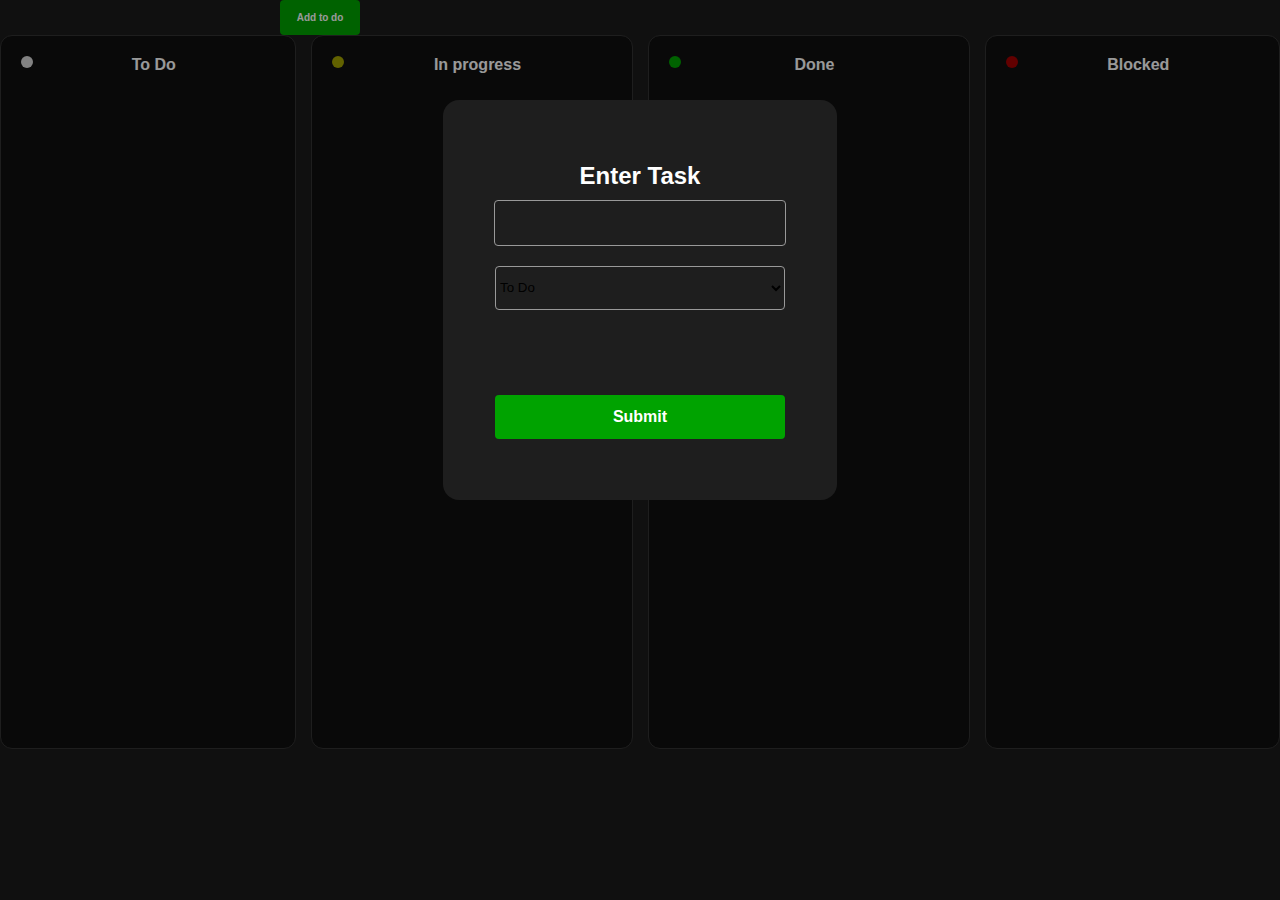
<file: index.html>
<!DOCTYPE html>
<html lang="en">
  <head>
    <meta charset="UTF-8" />
    <meta name="viewport" content="width=device-width, initial-scale=1.0" />
    <title>ToDo</title>
    <link rel="stylesheet" href="/style.css" />
    <link
      rel="stylesheet"
      href="https://cdnjs.cloudflare.com/ajax/libs/font-awesome/6.6.0/css/all.min.css"
      integrity="sha512-Kc323vGBEqzTmouAECnVceyQqyqdsSiqLQISBL29aUW4U/M7pSPA/gEUZQqv1cwx4OnYxTxve5UMg5GT6L4JJg=="
      crossorigin="anonymous"
      referrerpolicy="no-referrer"
    />
  </head>
  <body>
    <main>
      <section>
        <div class="navbar">
          <div>
            <button class="AddButton" onclick="addTask()">Add to do</button>
          </div>
        </div>
        <div id="modal">
          <div class="modal-content">
            <h2>Enter Task</h2>
            <input type="text" id="task-name" />
            <label for="cars"></label>
            <select id="task-status">
              <option value="todo">To Do</option>
              <option value="in-progress">In progress</option>
              <option value="Done">Done</option>
              <option value="Blocked">Blocked</option>
            </select>
            <button onclick="saveTask()">Submit</button>
          </div>
        </div>

        <div id="tasks" class="tasks"></div>
        <div class="card-container">
          <div class="card1">
            <div class="dot1"></div>
            <div class="todoTitle">To Do</div>
            <div id="todo-tasks"></div>
          </div>
          <div class="card2">
            <div class="dot2"></div>
            <div class="todoTitle">In progress</div>
            <div id="in-progress-tasks"></div>
          </div>
          <div class="card3">
            <div class="dot3"></div>
            <div class="todoTitle">Done</div>
            <div id="done-tasks"></div>
          </div>
          <div class="card4">
            <div class="dot4"></div>
            <div class="todoTitle">Blocked</div>
            <div id="blocked-tasks"></div>
          </div>
        </div>
        <script src="/index.js"></script>
      </section>
    </main>
  </body>
</html>
</file>
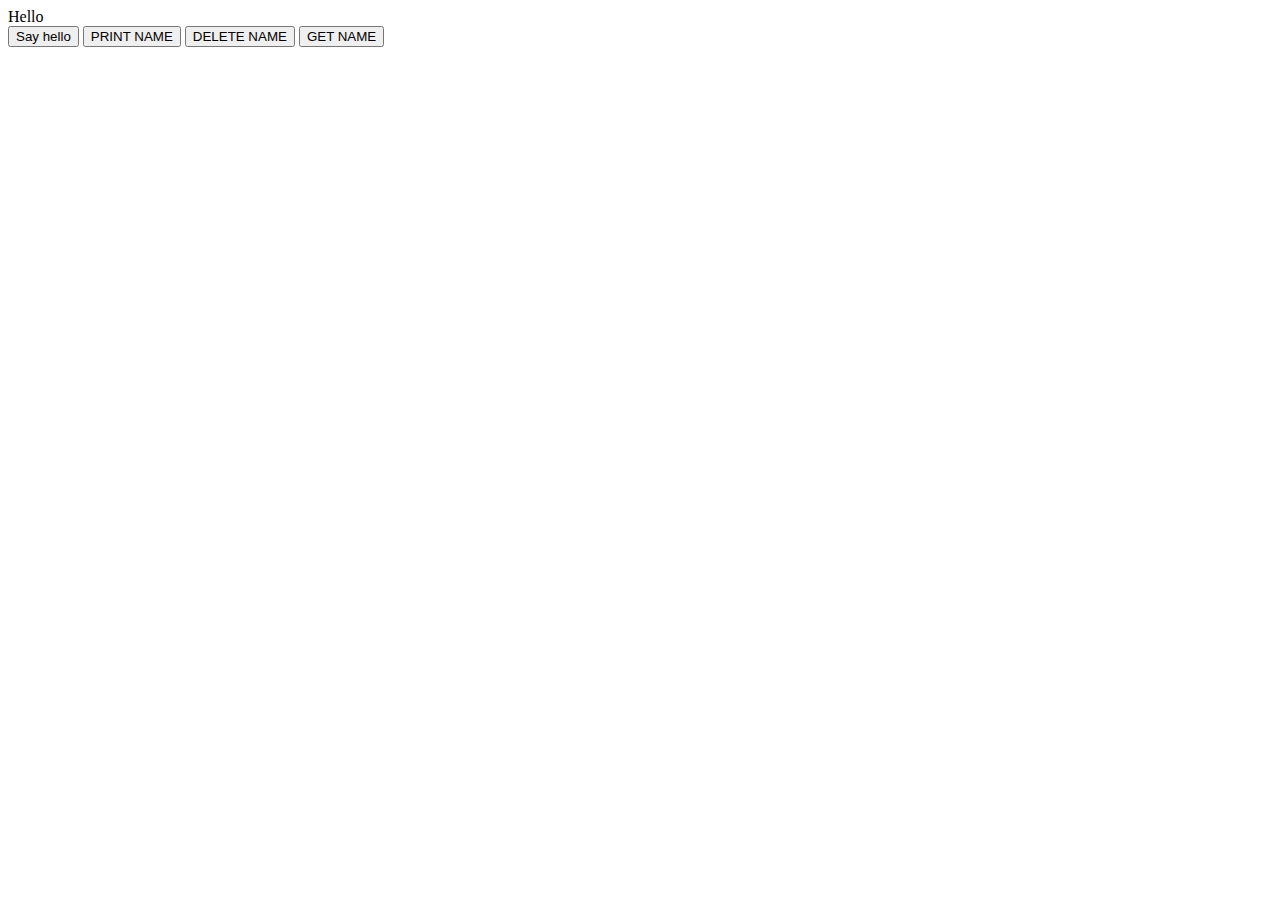
<file: 888.html>
<! DOCTYPE html>
<html lang="en">
  <head>
    <meta charset="UTF-8" />
    <meta name="viewport" content="width=++, initial-scale=1.0" />
    <title>Document</title>
  </head>
  <body>
    <div>Hello</div>
    <button onclick="sayHello()">Say hello</button>
    <button onclick="printName ()">PRINT NAME</button>
    <button onclick="deleteName ()">DELETE NAME</button>
    <button onclick="getName()">GET NAME</button>
    <div id="name-container" style="font-size: large; color: blue"></div>
    <div id="yourname"></div>
    <script>
      function sayHello() {
        alert("Hello, World!");
      }
      function getName() {
        let urname = prompt();
        document.getElementById("yourname").innerHTML = urname;
      }
      function printName() {
        const nameContainerElement = document.getElementById("name-container");
        nameContainerElement.innerText = "Steve";
      }
      function deleteName() {
        let deleteName = "";
        document.getElementById("yourname").innerHTML = deleteName;
        const nameContainerElement = document.getElementById("name-container");
      }

      nameContainerElement.innerText = "";
    </script>
  </body>
</html>
</file>
<file: style.css>
/* Global reset */
* {
  margin: 0;
  padding: 0; /* Fixed padding value */
}

/* Section styling */
section {
  background-color: #1b1b1b;
  min-height: 900px;
  width: 100vw;
}

/* Task container styling */
.tasks {
  background-color: #1a1a1a;
  color: #d9d9d9;
  width: 18.75rem;
  margin-right: auto;
  margin-left: auto;
  border-radius: 8px;
  font-family: Arial, Helvetica, sans-serif;
  font-weight: 300;
  font-size: 12px;
}

/* Individual task styling */
.task {
  padding: 5px;
  border-bottom: 1px solid grey;
  display: flex;
}

/* Navbar styling */
.navbar {
  display: flex;
  width: 50%;
  justify-content: space-around;
}

/* Title styling */
.todoTitle {
  font-weight: 700;
  color: white;
  font-family: Arial, Helvetica, sans-serif;
}

/* Add button styling */
.AddButton {
  font-size: 10px;
  background-color: #00a300;
  color: white;
  font-weight: 700;
  font-family: Arial, Helvetica, sans-serif;
  border-radius: 4px;
  width: 80px;
  height: 35px;
  border: none;
  text-align: center;
  text-decoration: none;
  transition: all 0.3s;
  cursor: pointer;
}

/* Add button hover effect */
.AddButton:hover {
  border-radius: 20px;
}

/* Todo item styling */
.todo-item {
  font-family: Arial, Helvetica, sans-serif;
  font-weight: 400;
  font-size: 12px;
  color: white;
  margin-top: 10px;
  display: flex;
  justify-content: space-between;
  align-items: center;
  margin-bottom: 10px;
  padding: 5px;
  border: 1px solid #dddddd37;
  border-radius: 5px;
}

/* Icon styling within todo items */
.todo-item i {
  margin-left: 10px;
}

/* Paragraph styling within todo items */
.todo-item p {
  flex-grow: 1;
}
.fa-solid {
  color: rgba(255, 255, 255, 0.549);
  transition: all 0.2s;
}
.fa-solid:hover {
  color: white;
}
.fa-trash {
  color: rgb(148, 0, 0);
  transition: all 0.2s;
}
.fa-trash:hover {
  color: red;
}
.todo-checkbox {
  border-radius: 50px;
}
/* Card styling */
.card-container {
  display: flex;
  justify-content: center;
  gap: 15px;
}
.card1 {
  background-color: #101010;
  height: 672px;
  width: 280px;
  border: 1px solid #333333;
  gap: 1px;
  padding: 20px;
  border-radius: 12px;
  display: flex;
  justify-content: space-between;
}
.card2 {
  background-color: #101010;
  height: 672px;
  min-width: 280px;
  border: 1px solid #333333;
  gap: 1px;
  padding: 20px;
  border-radius: 12px;
  display: flex;
  justify-content: space-between;
}
.card3 {
  background-color: #101010;
  height: 672px;
  min-width: 280px;
  border: 1px solid #333333;
  gap: 1px;
  padding: 20px;
  border-radius: 12px;
  display: flex;
  justify-content: space-between;
}
.card4 {
  background-color: #101010;
  height: 672px;
  width: 280px;
  border: 1px solid #333333;
  gap: 1px;
  padding: 20px;
  border-radius: 12px;
  display: flex;
  justify-content: space-between;
}
.dot1 {
  width: 12px;
  height: 12px;
  background-color: #d9d9d9;
  border-radius: 50px;
}
.dot2 {
  width: 12px;
  height: 12px;
  background-color: #a3a300;
  border-radius: 50px;
}
.dot3 {
  width: 12px;
  height: 12px;
  background-color: #00a300;
  border-radius: 50px;
}
.dot4 {
  width: 12px;
  height: 12px;
  background-color: #a30000;
  border-radius: 50px;
}
#modal {
  position: fixed;
  top: 0%;
  bottom: 0%;
  left: 0%;
  right: 0%;
  background-color: rgb(0, 0, 0, 0.4);
  z-index: 3;
}
.model-open {
  display: block;
}
.modal-content {
  background-color: #1e1e1e;
  margin: 100px auto;
  height: 376px;
  width: 370px;
  display: flex;
  flex-direction: column;
  align-items: center;
  justify-content: center;
  border-radius: 16px;
  padding: 12px;
  color: white;
  gap: 10px;
}
.modal-content input {
  border: 1px solid #999999;
  border-radius: 4px;
  background-color: transparent;
  width: 290px;
  height: 44px;
}
.modal-content h2 {
  font-family: Arial, Helvetica, sans-serif;
  font-size: 24px;
  font-weight: 700;
  color: white;
}
.modal-content button {
  margin-top: 75px;
  font-size: 10px;
  background-color: #00a300;
  color: white;
  font-weight: 700;
  font-family: Arial, Helvetica, sans-serif;
  border-radius: 4px;
  width: 290px;
  font-weight: 600px;
  font-size: 16px;
  height: 44px;
  border: none;
  text-align: center;
  text-decoration: none;
}
.modal-content select {
  border: 1px solid #999999;
  border-radius: 4px;
  background-color: transparent;
  width: 290px;
  height: 44px;
}
</file>
